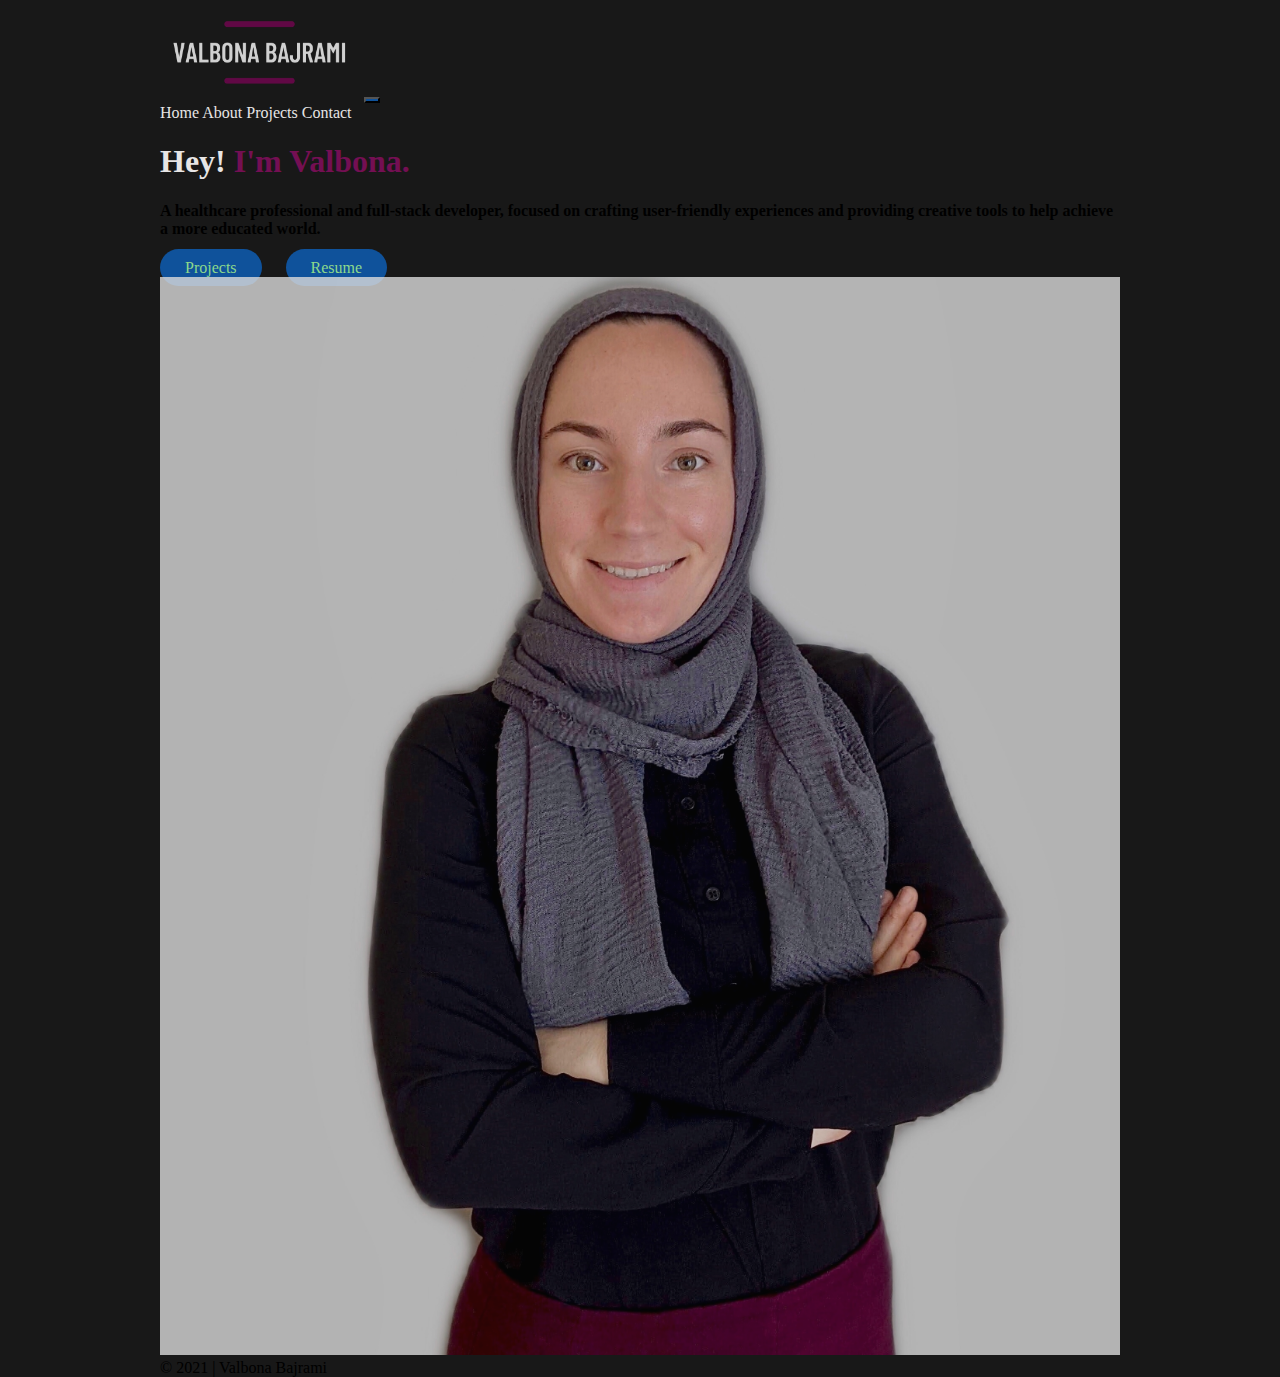
<file: index.html>
<!DOCTYPE html>
<html lang="en" class="h-100">

<head>
    <meta charset="UTF-8">
    <meta http-equiv="X-UA-Compatible" content="IE=edge">
    <meta name="viewport" content="width=device-width, initial-scale=1.0">
    <link href="https://cdn.jsdelivr.net/npm/bootstrap@5.0.2/dist/css/bootstrap.min.css" rel="stylesheet" integrity="sha384-EVSTQN3/azprG1Anm3QDgpJLIm9Nao0Yz1ztcQTwFspd3yD65VohhpuuCOmLASjC" crossorigin="anonymous">

    <link rel="stylesheet" href="https://cdnjs.cloudflare.com/ajax/libs/font-awesome/4.7.0/css/font-awesome.min.css">
   <!-- CSS only -->
    <!-- <link href="https://cdn.jsdelivr.net/npm/bootstrap@5.1.1/dist/css/bootstrap.min.css" rel="stylesheet" integrity="sha384-F3w7mX95PdgyTmZZMECAngseQB83DfGTowi0iMjiWaeVhAn4FJkqJByhZMI3AhiU" crossorigin="anonymous"> -->
    <link rel="stylesheet" href="style.css">
    
    <title>Professional Portfolio of Valbona Bajrami</title>
</head>

<body class="d-flex flex-column h-100 bg-dark">

    <header>
        <nav class="navbar navbar-expand-lg navbar-light m-4 p-3">
            <div class="container-fluid ">
                <img src="images/logo.png" alt="" width="200" height="100" class="d-inline-block align-text-top">
            <button class="navbar-toggler bg-primary" type="button" data-bs-toggle="collapse" data-bs-target="#navbarNavAltMarkup" aria-controls="navbarNavAltMarkup" aria-expanded="false" aria-label="Toggle navigation">
                <span class="navbar-toggler-icon"></span>
            </button>
            <div class="collapse navbar-collapse flex-row-reverse" id="navbarNavAltMarkup">
                <div class="navbar-nav ">
                <a class="nav-link active text-primary" aria-current="page" href="index.html">Home</a>
                <a class="nav-link text-primary" href="about.html">About</a>
                <a class="nav-link text-primary" href="projects.html">Projects</a>
                <a class="nav-link text-primary" href="contact.html">Contact</a>
                </div>
            </div>
            </div>
         </nav>
    </header>

    <main class="container">
        <div class="row align-items-center homepage m-5">
            <div class="col-xl-6 col-md-6">
            <h1 class="display-4 mt-2 text-primary"> Hey!  <span class="text-danger"> I'm Valbona.</span></h1>
            <h4 class="text-muted mt-3 "> A healthcare professional and full-stack developer, focused on crafting user-friendly experiences
                and providing creative tools to help achieve a more educated world. </h4>
            <a href="projects.html" class="btn btn-primary btn-lg mt-3">Projects</a>
            <a href="images/ValbonaBajramiRESUME.pdf" class="btn btn-primary btn-lg mt-3">Resume</a>
            </div>
            <div class="col-xl-6 col-md-6 text-center">
            <img class="homeimg rounded-circle" src="images/ValbonaBajrami.jpg">
            </div>
        </div>
    </main>
        
    <footer class="footer mt-auto py-3">
        <div class="container text-center mt-4">
          <span class="text-muted">© 2021 | Valbona Bajrami</span>
        </div>
      </footer>

    <script src="https://cdn.jsdelivr.net/npm/bootstrap@5.0.2/dist/js/bootstrap.bundle.min.js" integrity="sha384-MrcW6ZMFYlzcLA8Nl+NtUVF0sA7MsXsP1UyJoMp4YLEuNSfAP+JcXn/tWtIaxVXM" crossorigin="anonymous"></script>
</body>

</html>
</file>
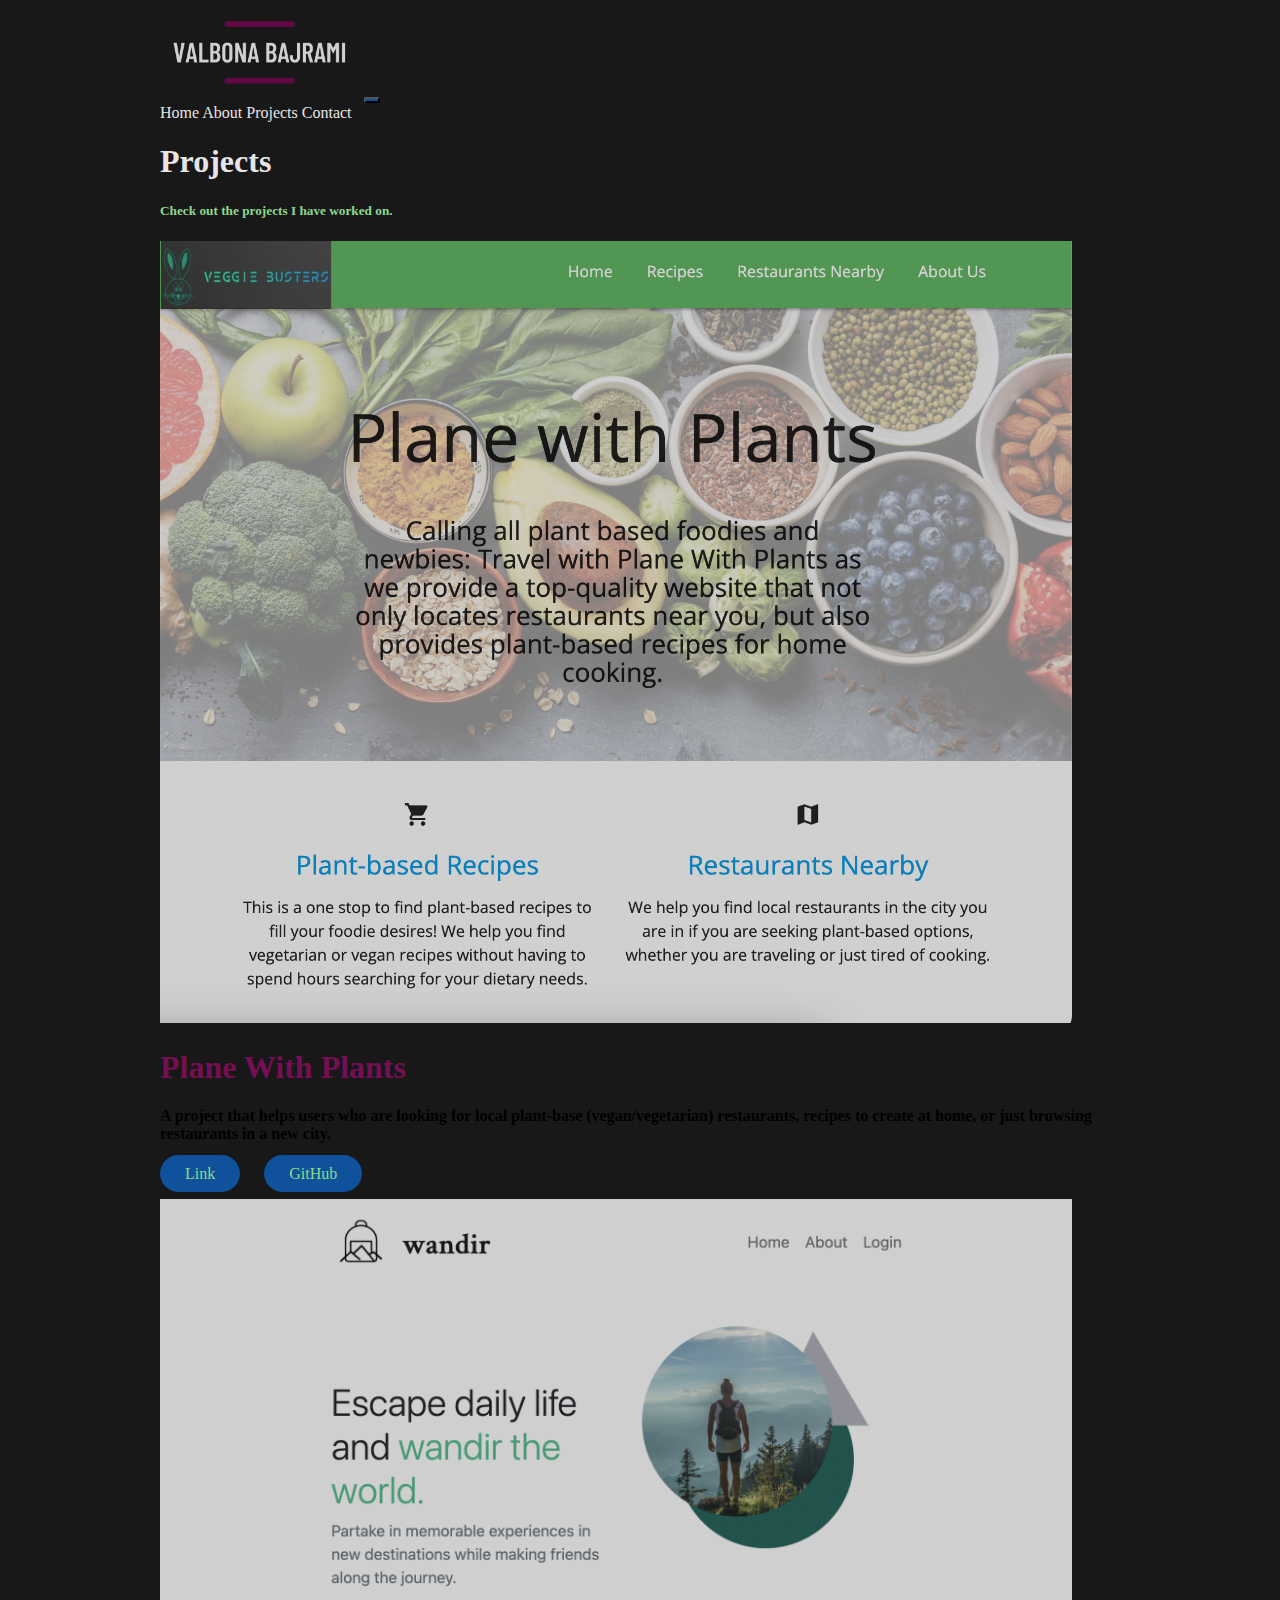
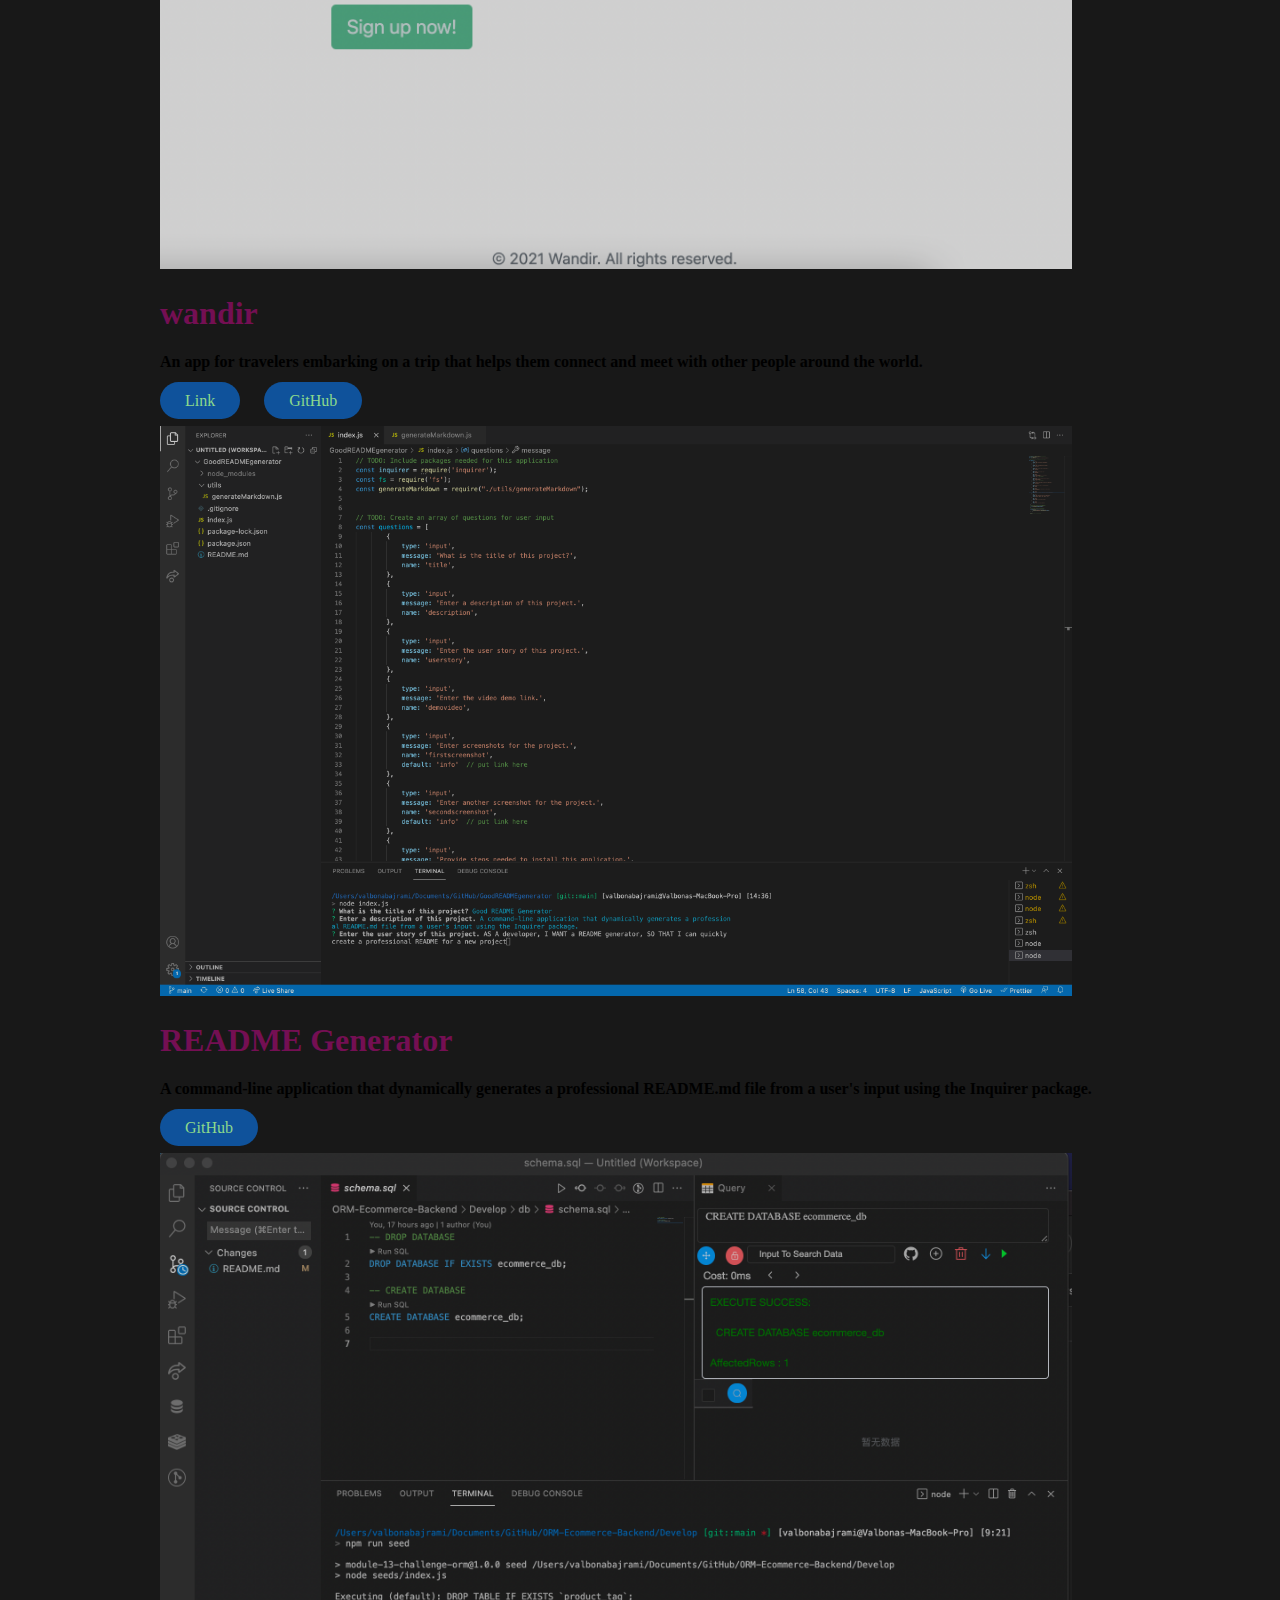
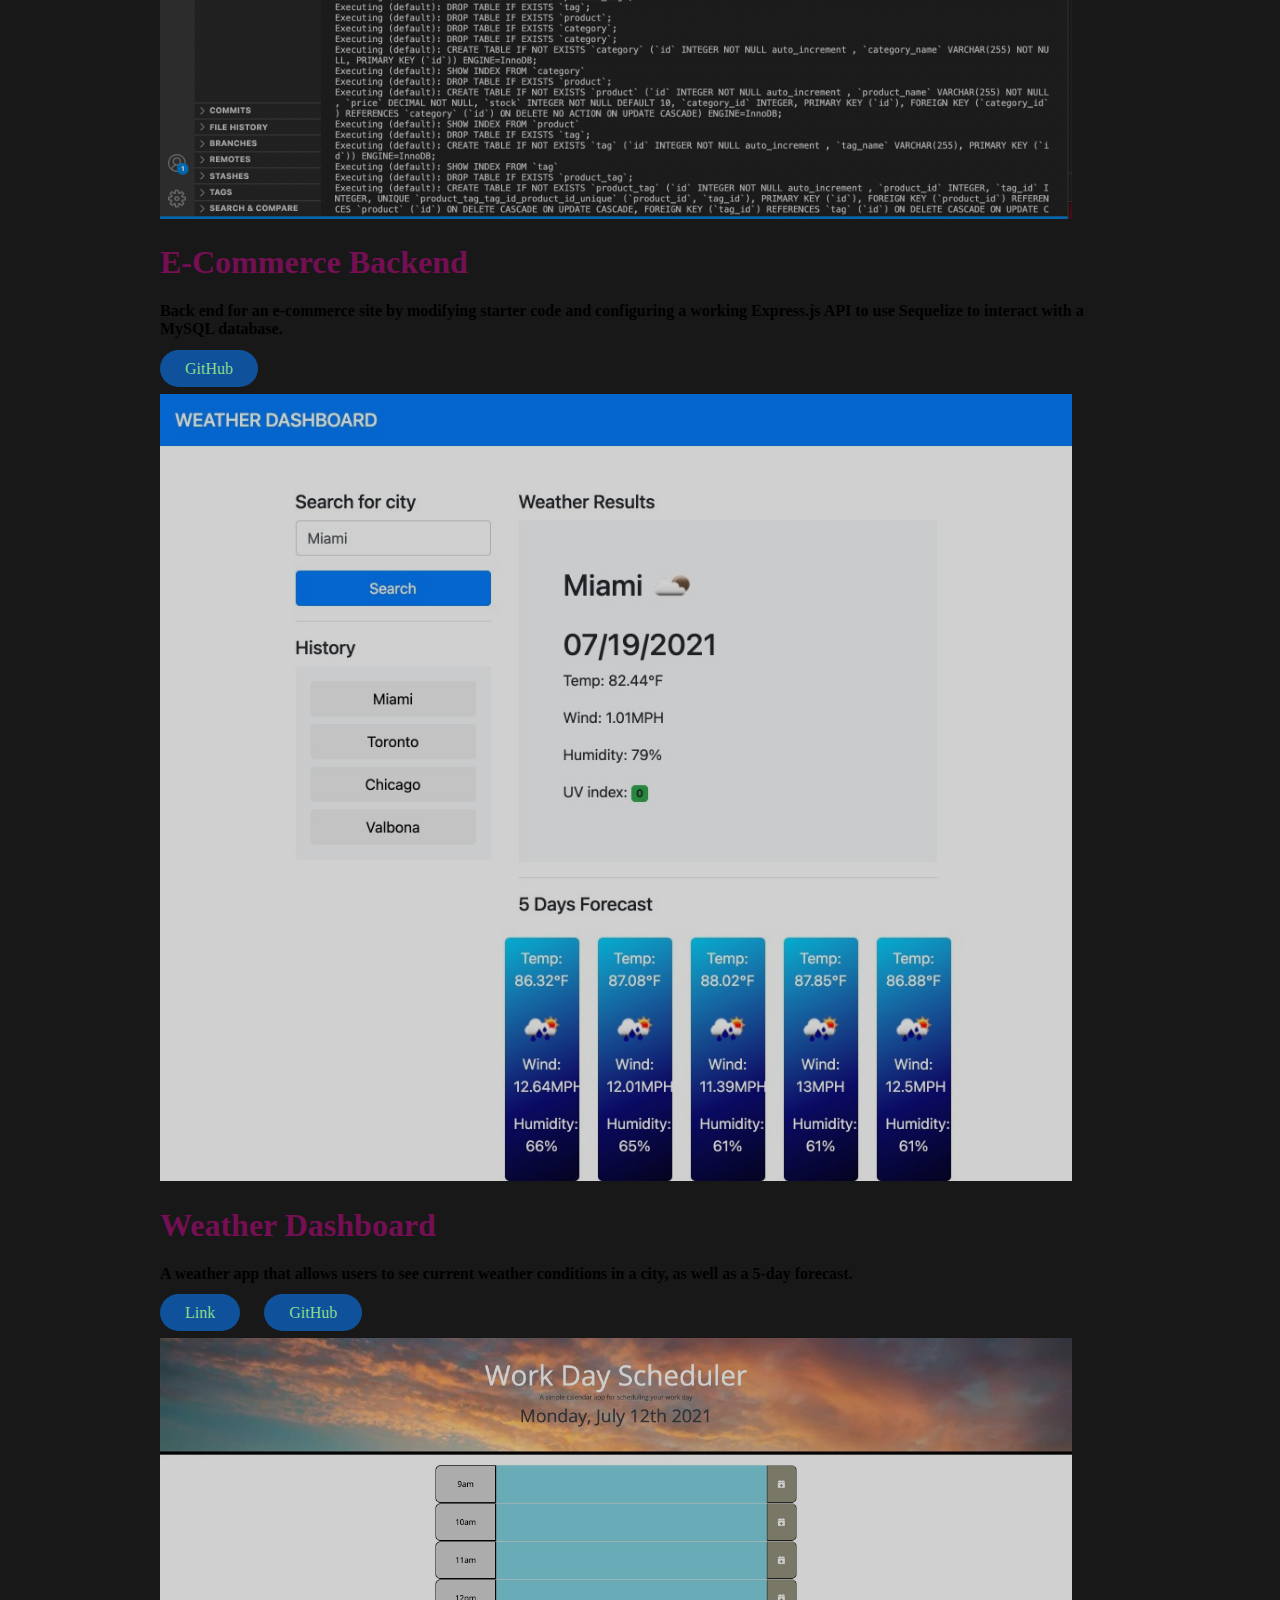
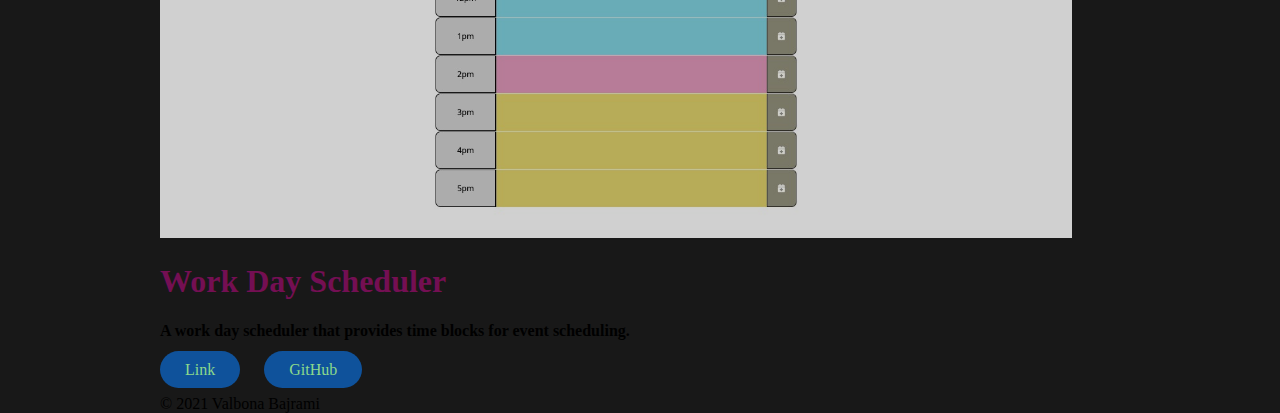
<file: projects.html>
<!DOCTYPE html>
<html lang="en" class="h-100">
<head>
    <meta charset="UTF-8">
    <meta http-equiv="X-UA-Compatible" content="IE=edge">
    <meta name="viewport" content="width=device-width, initial-scale=1.0">
    <link rel="stylesheet" href="style.css">
    <link rel="stylesheet" href="https://cdnjs.cloudflare.com/ajax/libs/font-awesome/4.7.0/css/font-awesome.min.css">
    <link href="https://cdn.jsdelivr.net/npm/bootstrap@5.1.1/dist/css/bootstrap.min.css" rel="stylesheet" integrity="sha384-F3w7mX95PdgyTmZZMECAngseQB83DfGTowi0iMjiWaeVhAn4FJkqJByhZMI3AhiU" crossorigin="anonymous">
    <link rel="stylesheet" href="style.css"> 
    <title>Projects</title>
</head>

<body class="d-flex flex-column h-100 bg-dark">

    <header>
        <nav class="navbar navbar-expand-lg navbar-light m-4 p-3">
            <div class="container-fluid ">
            <img src="images/logo.png" alt="" width="200" height="100" class="d-inline-block align-text-top">
            <button class="navbar-toggler bg-primary" type="button" data-bs-toggle="collapse" data-bs-target="#navbarNavAltMarkup" aria-controls="navbarNavAltMarkup" aria-expanded="false" aria-label="Toggle navigation">
                <span class="navbar-toggler-icon"></span>
            </button>
            <div class="collapse navbar-collapse flex-row-reverse" id="navbarNavAltMarkup">
                <div class="navbar-nav ">
                <a class="nav-link active text-primary" aria-current="page" href="index.html">Home</a>
                <a class="nav-link text-primary" href="about.html">About</a>
                <a class="nav-link text-primary" href="projects.html">Projects</a>
                <a class="nav-link text-primary" href="contact.html">Contact</a>
                </div>
            </div>
            </div>
         </nav>
    </header>

    <main class="container">
        <div class=" projects">
            <h1 class="display-4 text-primary text-center">  Projects </h1>
            <h5 class="text-info text-center"> Check out the projects I have worked on.</h5>
        </div>

        <div class="row m-5">
            <div class="col-12 col-md-5 about">
            <img class="homeimg img-fluid" src="images/PlaneWithPlants.png">
            </div>
            <div class="col-12 col-md-6 ml-5 ">
                <h1 class="text-danger"> Plane With Plants</h1>
                <h4 class="text-muted mt-3 "> 
                    A project that helps users who are looking for local plant-base (vegan/vegetarian) restaurants, recipes to create at home, or just browsing restaurants in a new city.</h4>
                    <p> <a href="https://404veggiebusters.github.io/Project1" class="btn btn-primary  mt-3"> Link</a> 
                    <a href="https://github.com/404VeggieBusters/Project1" class="btn btn-primary mt-3"> GitHub</a></p>
            </div>
        </div>
        <div class="row m-5">
            <div class="col-12 col-md-5 about">
            <img class="homeimg img-fluid" src="images/wandir.png">
            </div>
            <div class="col-12 col-md-6 ml-5 ">
                <h1 class="text-danger"> wandir</h1>
                <h4 class="text-muted mt-3 "> 
                    An app for travelers embarking on a trip that helps them connect and meet with other people around the world.</h4>
                    <p> <a href="https://github.com/FullstackNomads/wandir" class="btn btn-primary  mt-3"> Link</a> 
                    <a href="https://fullstacknomads.herokuapp.com/" class="btn btn-primary mt-3"> GitHub</a></p>
            </div>
        </div>
        <div class="row m-5">
            <div class="col-12 col-md-5 about">
            <img class="homeimg img-fluid" src="images/goodreadme.png">
            </div>
            <div class="col-12 col-md-6 ml-5 ">
                <h1 class="text-danger"> README Generator</h1>
                <h4 class="text-muted mt-3 "> 
                    A command-line application that dynamically generates a professional README.md file from a user's input using the Inquirer package.</h4>
                    <p> 
                    <a href="https://github.com/valbona1992/GoodREADMEgenerator" class="btn btn-primary mt-3"> GitHub</a></p>
            </div>
        </div>

        <div class="row m-5">
            <div class="col-12 col-md-5 about">
            <img class="homeimg img-fluid" src="images/ecommerce.png">
            </div>
            <div class="col-12 col-md-6 ml-5 ">
                <h1 class="text-danger"> E-Commerce Backend</h1>
                <h4 class="text-muted mt-3 "> 
                    Back end for an e-commerce site by modifying starter code and configuring a working Express.js API to use Sequelize to interact with a MySQL database.</h4>
                    <p>
                    <a href="https://github.com/valbona1992/ORM-Ecommerce-Backend" class="btn btn-primary mt-3"> GitHub</a></p>
            </div>
        </div>

        <div class="row m-5">
            <div class="col-12 col-md-5 about">
            <img class="homeimg img-fluid" src="images/weather.png">
            </div>
            <div class="col-12 col-md-6 ml-5 ">
                <h1 class="text-danger"> Weather Dashboard</h1>
                <h4 class="text-muted mt-3 "> 
                    A weather app that allows users to see current weather conditions in a city, as well as a 5-day forecast.</h4>
                    <p> <a href="https://valbona1992.github.io/homework06-weather-dashboard" class="btn btn-primary  mt-3"> Link</a> 
                    <a href="https://github.com/valbona1992/homework06-weather-dashboard" class="btn btn-primary mt-3"> GitHub</a></p>
            </div>
        </div>
        <div class="row m-5">
            <div class="col-12 col-md-5 about">
            <img class="homeimg img-fluid" src="images/WorkDayScheduler.png">
            </div>
            <div class="col-12 col-md-6 ml-5 ">
                <h1 class="text-danger"> Work Day Scheduler</h1>
                <h4 class="text-muted mt-3 "> 
                    A work day scheduler that provides time blocks for event scheduling.</h4>
                    <p> <a href="https://valbona1992.github.io/homework05-workdayscheduler" class="btn btn-primary  mt-3"> Link</a> 
                    <a href="https://github.com/valbona1992/homework05-workdayscheduler" class="btn btn-primary mt-3"> GitHub</a></p>
            </div>
        </div>

    </main>

    <footer class="footer mt-auto py-3">
        <div class="container text-center mt-4">
          <span class="text-muted">© 2021 Valbona Bajrami</span>
        </div>
      </footer>
      <script src="https://cdn.jsdelivr.net/npm/bootstrap@5.0.2/dist/js/bootstrap.bundle.min.js" integrity="sha384-MrcW6ZMFYlzcLA8Nl+NtUVF0sA7MsXsP1UyJoMp4YLEuNSfAP+JcXn/tWtIaxVXM" crossorigin="anonymous"></script>

</body>
</html>
</file>
<file: style.css>
body {
    margin: 0 10rem!important;
}

.fa {
    padding: 20px;
    font-size: 40px !important;
    text-align: center;
    margin: 10px;
    border-radius: 50%;
    text-decoration: none;
    color: #0F529B!important;
}

.far{
    padding: 0px!important;
}

.text-primary {
    color: rgb(231, 229, 229)!important;
}

.bg-dark {
    --bs-bg-opacity: .9;
    background-color: #181818!important;
}

.text-danger {
    color: #740F53!important;
}

.text-info {
    color: #8cd98c!important;
}

.btn {
    border-radius: 1000px;
    color: #8cd98c!important;
    background: #0F529B!important;
    border: none;
    padding: 10px 25px;
    margin-right: 20px;
}

.bg-primary{
    background-color: #0F529B!important;
}

.btn:hover {
    opacity: 0.7;
}


a:hover {
    color: #8cd98c!important;
}

p a{
    color: #740F53!important;
    text-decoration: none;
}

.about {
    margin-right: 3rem;
}

.resume {
    color: #8cd98c!important;
    text-decoration: none;
    font-size: 1.5rem;
    font-style: italic;
}

img {
    opacity: 80%;
}

.img-fluid {
    max-width: 100%;
}

a{
    text-decoration: none;
    color: #740F53;
}

.homeimg {
  width: 100%;
}

@media only screen 
and (min-device-width : 668px) 
and (max-device-width : 991.98px)  { 

  body {
    margin: 1rem 3rem!important;
  }
  .homeimg {
    width: 100%;
    padding-top: 4rem;
  }
  .navbar {
    margin-left: 10px;
  }
}


@media only screen 
and (min-device-width : 375px) 
and (max-device-width : 667px) { 
  body {
    margin: 0!important;
  }
  .homeimg {
    width: 100%;
    padding-top: 4rem;
  }
  .navbar {
    margin-left: 10px;
  }
  .homepage {
    text-align: center;

  }
 };
</file>
